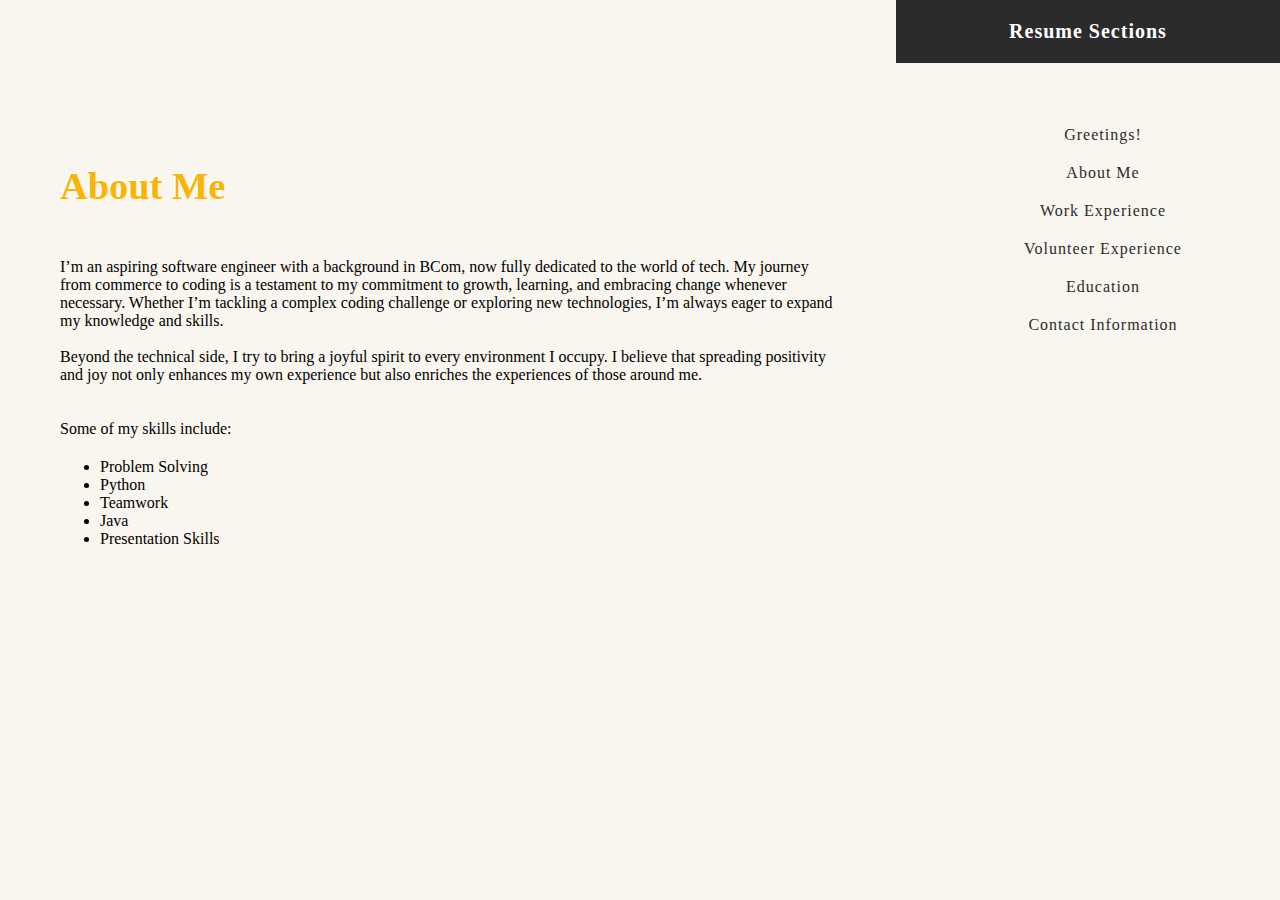
<file: html/about.html>
<!DOCTYPE html>
<html lang="en">
<head>
    <meta charset="UTF-8">
    <meta name="viewport" content="width=device-width, initial-scale=1.0">
    <title>CV, See Me</title>  
    <link href="../css/styles.css" rel="stylesheet" />
</head>

<body>
    <header>
        <nav class="navbar" name="resume-sections">
            <section>
            <h2 class="navbar-heading">Resume Sections</h2>
            <ul>
                <li> <a href="../index.html" ><i class="fas landing"></i></class> Greetings! </a></li>
                <li> <a href="./about.html"><i class="fas about"></i> About Me </a></li> <!--will include skills-->
                <li> <a href="./experience.html"><i class="fas exp"></i> Work Experience </a></li>
                <li> <a href="./volunteer.html"><i class="fas vol"></i> Volunteer Experience </a></li>
                <li> <a href="./education.html"><i class="fas edu"></i> Education </a></li>
                <li> <a href="./contact.html"><i class="fas contact"></i> Contact Information </a></li>
            </ul>
            </section>
        </nav>      
    </header>   
    
    <main>
        <section class="pages" id="about-me">
            <h2 class="section-heading" style="font-size:3vw"> About Me</h2>

            <p class="inner-text" >I’m an aspiring software engineer with a background in BCom, now fully dedicated to the world of tech. My journey from commerce to coding is a testament to my commitment to growth, learning, and embracing change whenever necessary. Whether I’m tackling a complex coding challenge or exploring new technologies, I’m always eager to expand my knowledge and skills.
            <br><br>
            Beyond the technical side, I try to bring a joyful spirit to every environment I occupy. I believe that spreading positivity and joy not only enhances my own experience but also enriches the experiences of those around me.
            <br><br><br>
            Some of my skills include:
            </p>
            
            <ul class="skills-list">
                <li>Problem Solving</li>
                <li>Python</li>
                <li>Teamwork</li>
                <li>Java</li>
                <li>Presentation Skills</li>
            </ul>
        </section>
    </main>
    
</body>
</html>
</file>
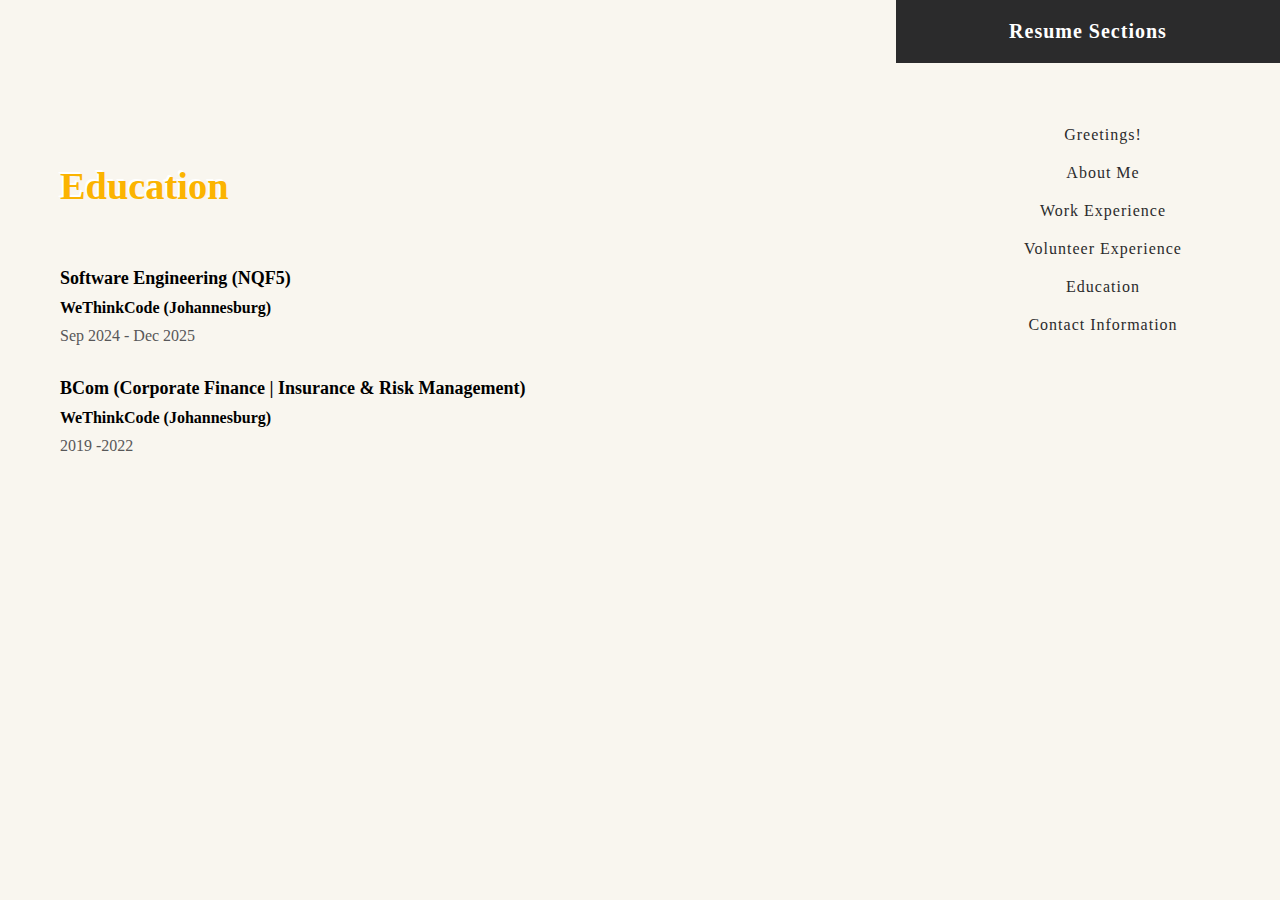
<file: html/education.html>
<!DOCTYPE html>
<html lang="en">
<head>
    <meta charset="UTF-8">
    <meta name="viewport" content="width=device-width, initial-scale=1.0">
    <title>CV, See Me</title>  
    <link href="../css/styles.css" rel="stylesheet" />
</head>

<body>
    <header>
        <nav class="navbar" name="resume-sections">
            <section>
            <h2 class="navbar-heading">Resume Sections</h2>
            <ul>
                <li> <a href="../index.html" ><i class="fas landing"></i></class> Greetings! </a></li>
                <li> <a href="./about.html"><i class="fas about"></i> About Me </a></li> <!--will include skills-->
                <li> <a href="./experience.html"><i class="fas exp"></i> Work Experience </a></li>
                <li> <a href="./volunteer.html"><i class="fas vol"></i> Volunteer Experience </a></li>
                <li> <a href="./education.html"><i class="fas edu"></i> Education </a></li>
                <li> <a href="./contact.html"><i class="fas contact"></i> Contact Information </a></li>
            </ul>
            </section>
        </nav>      
    </header>   
    
    <main>
        <section class="pages" id="education">
            <h3 class="section-heading" style="font-size:3vw">Education</h3>

            <ul class="inner-text">
                <li>
                    <h4 class="experience-item">Software Engineering (NQF5)</h4>
                    <p class="company">WeThinkCode (Johannesburg)</p>
                    <p class="date-range">Sep 2024 - Dec 2025</p>
                </li>
                <br>
                <li>
                    <h4 class="experience-item">BCom (Corporate Finance | Insurance  & Risk Management)</h4>
                    <p class="company">WeThinkCode (Johannesburg)</p>
                    <p class="date-range">2019 -2022</p>
                </li>
            </ul>
        </section>
    </main>
</body>
</html>
</file>
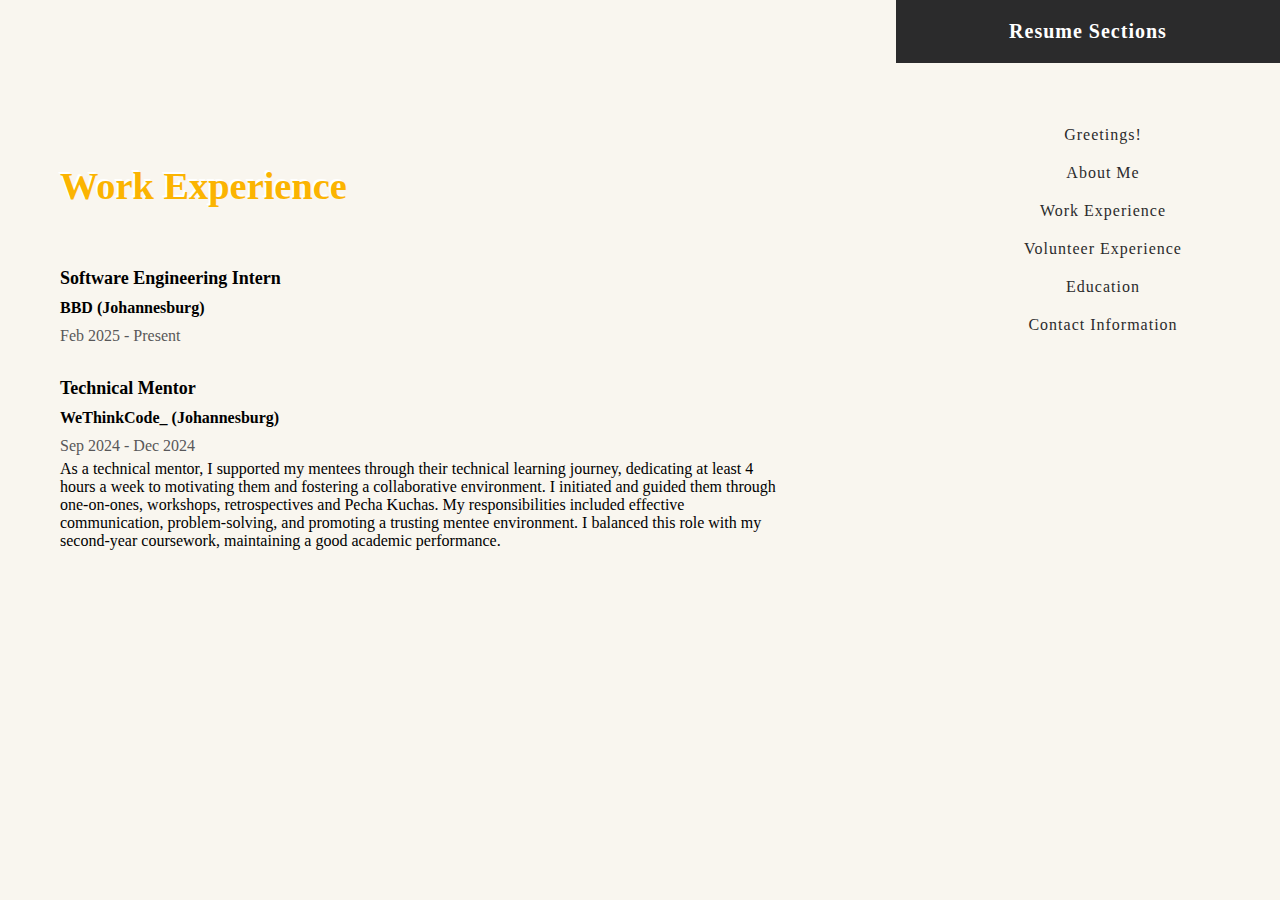
<file: html/experience.html>
<!DOCTYPE html>
<html lang="en">
<head>
    <meta charset="UTF-8">
    <meta name="viewport" content="width=device-width, initial-scale=1.0">
    <title>CV, See Me</title>  
    <link href="../css/styles.css" rel="stylesheet" />
</head>

<body>
    <header>
        <nav class="navbar" name="resume-sections">
            <section>
            <h2 class="navbar-heading">Resume Sections</h2>
            <ul>
                <li> <a href="../index.html" ><i class="fas landing"></i></class> Greetings! </a></li>
                <li> <a href="./about.html"><i class="fas about"></i> About Me </a></li> <!--will include skills-->
                <li> <a href="./experience.html"><i class="fas exp"></i> Work Experience </a></li>
                <li> <a href="./volunteer.html"><i class="fas vol"></i> Volunteer Experience </a></li>
                <li> <a href="./education.html"><i class="fas edu"></i> Education </a></li>
                <li> <a href="./contact.html"><i class="fas contact"></i> Contact Information </a></li>
            </ul>
            </section>
        </nav>      
    </header>   
    
    <main>
        <section class="pages" id="experience">
            <h3 class="section-heading" style="font-size:3vw">Work Experience</h3>

            <ul class="inner-text">
                <li>
                    <h4 class="experience-item">Software Engineering Intern</h4>
                    <p class="company">BBD (Johannesburg)</p>
                    <p class="date-range">Feb 2025 - Present</p>
                </li>
                <br>
                <li>
                    <h4 class="experience-item">Technical Mentor</h4>
                    <p class="company">WeThinkCode_ (Johannesburg)</p>
                    <p class="date-range">Sep 2024 - Dec 2024</p>
                    <p class="summary">As a technical mentor, I supported my mentees through their technical learning journey, dedicating at least 4 hours a week to motivating them and fostering a collaborative environment. I initiated and guided them through one-on-ones, workshops, retrospectives and Pecha Kuchas. My responsibilities included effective communication, problem-solving, and promoting a trusting mentee environment.
                    I balanced this role with my second-year coursework, maintaining a good academic performance.</p>

                </li>
            </ul>
        </section>
    </main>
</body>
</html>
</file>
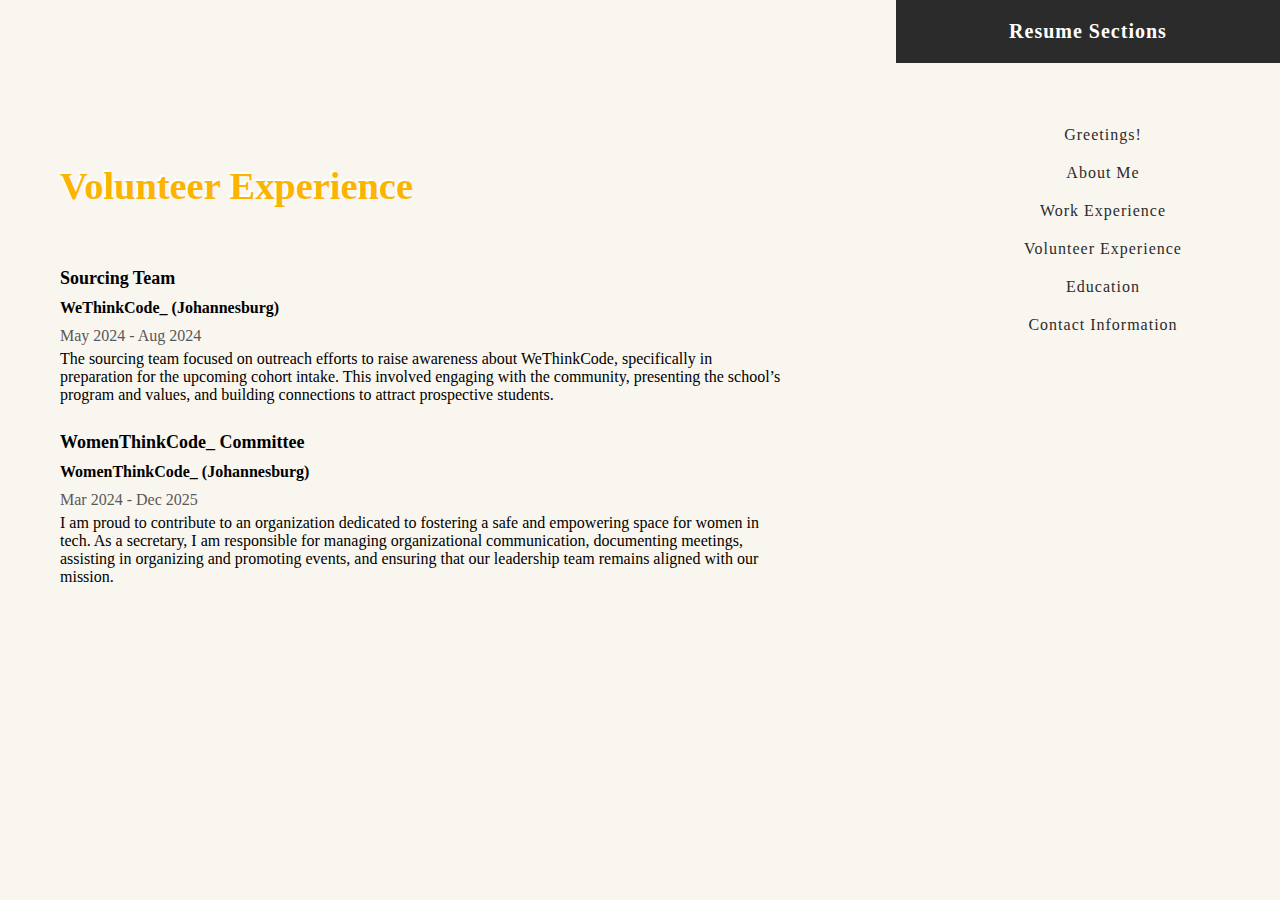
<file: html/volunteer.html>
<!DOCTYPE html>
<html lang="en">
<head>
    <meta charset="UTF-8">
    <meta name="viewport" content="width=device-width, initial-scale=1.0">
    <title>CV, See Me</title>  
    <link href="../css/styles.css" rel="stylesheet" />
</head>

<body>
    <header>
        <nav class="navbar" name="resume-sections">
            <section>
            <h2 class="navbar-heading">Resume Sections</h2>
            <ul>
                <li> <a href="../index.html" ><i class="fas landing"></i></class> Greetings! </a></li>
                <li> <a href="./about.html"><i class="fas about"></i> About Me </a></li> 
                <li> <a href="./experience.html"><i class="fas exp"></i> Work Experience </a></li>
                <li> <a href="./volunteer.html"><i class="fas vol"></i> Volunteer Experience </a></li>
                <li> <a href="./education.html"><i class="fas edu"></i> Education </a></li>
                <li> <a href="./contact.html"><i class="fas contact"></i> Contact Information </a></li>
            </ul>
            </section>
        </nav>      
    </header>   
    
    <main>
        <section class="pages" id="volunteer">
            <h3 class="section-heading" style="font-size:3vw">Volunteer Experience</h3>

            <ul class="inner-text" >
                <li>
                    <h4 class="experience-item">Sourcing Team</h4>
                    <p class="company">WeThinkCode_ (Johannesburg)</p>
                    <p class="date-range">May 2024 - Aug 2024</p>
                    <p class="summary">The sourcing team focused on outreach efforts to raise awareness about WeThinkCode, specifically in preparation for the upcoming cohort intake. This involved engaging with the community, presenting the school’s program and values, and building connections to attract prospective students.</p>
                </li>
                <br>
                <li>
                    <h4 class="experience-item">WomenThinkCode_ Committee</h4>
                    <p class="company">WomenThinkCode_ (Johannesburg)</p>
                    <p class="date-range">Mar 2024 - Dec 2025</p>
                    <p class="summary">I am proud to contribute to an organization dedicated to fostering a safe and empowering space for women in tech. As a secretary, I am responsible for managing organizational communication, documenting meetings, assisting in organizing and promoting events, and ensuring that our leadership team remains aligned with our mission.</p>
                </li>
            </ul>
        </section>
    </main>
</body>
</html>
</file>
<file: css/styles.css>
:root{
    --section-heading-colour: #fbb401;
    --heading-colour: #2b2b2c;
    --date-font-color: hsl(240, 1%, 38%);
    --section-bg-colour: #f9f6ef;

    --navbar-width: 30%;
    --section-heights: 800px;
}

*{
    margin: 0%;
    padding: 0%;
    box-sizing: border-box;    
}

html {
    font-family: Verdana, 'Times New Roman', Times, sans-serif;
}

body {
    background-color: #f9f6ef;
}
/* media query */

/* TEXT */
h1 {
    /* font-size: 400%; */
    font-weight: bold;
    color: var(--heading-colour);
    text-shadow: #ffffff -2px -2px;
    
    display: inline-block;
    position: absolute;
    right: calc(3% + var(--navbar-width));
    top: 20%;
    
}

#greeting {
    /* font-size: 30%; */
    font-weight: bold;    
    color: var(--heading-colour);
    text-shadow: #ffffff -1px -1px;


    display: inline-block;
    position: absolute;
    right: calc(3% + var(--navbar-width));
    top: 13%;
}

#current-role{
    /* font-size: 140%; */
    font-weight: bold;    
    color: var(--heading-colour);
    text-shadow: #ffffff -1px -1px;


    display: inline-block;
    position: absolute;
    right: calc(4% + var(--navbar-width));
    top: 30%;
}

#location {
    font-weight: bold;    
    color: var(--heading-colour);
    text-shadow: #ffffff -1px -1px;


    display: inline-block;
    position: absolute;
    right: calc(4% + var(--navbar-width));
    top: 60%;
}

#weather {
    font-weight: bold;    
    color: var(--heading-colour);
    text-shadow: #ffffff -1px -1px;


    display: inline-block;
    position: absolute;
    right: calc(8% + var(--navbar-width));
    top: 64%;
}

#temperature {
    font-weight: bold;    
    color: var(--heading-colour);
    text-shadow: #ffffff -1px -1px;


    display: inline-block;
    position: absolute;
    right: calc(6% + var(--navbar-width));
    top: 67%;
}

.inner-text {
    padding: 60px;
}

.section-heading {
    font-size: 220%;
    font-weight: bold;
    color: var(--section-heading-colour);
    text-shadow: #ffffff -2px -2px;

    margin-top: 100px;
    margin-bottom: -10px;
    margin-left: 60px;
}

ul.skills-list {
    list-style: disc;
    margin: -40px 0px 0px 100px;
}

.summary {
    padding-right: 50px;
}

.experience-item {
    font-weight: bold;
    font-size: 18px;
    margin: 10px 0px;
}

.company {
    font-weight: bold;
    margin: 10px 0px;
}

.date-range {
    color:#585859;
    margin: 5px 0px;
}

/* PAGES */
section.pages {
    background-color: var(--section-bg-colour);
    
    display: inline-block;
    position: static;
    height: var(--section-heights);
    width: calc(100% - var(--navbar-width));

    margin-top: 64px;    
}

/* IMAGES */
img.landing { 
    
    top: 240px;
    display: inline-block;
    position: relative;
    left: 18%;
    
    --fade-amount: 80%;
    -webkit-mask-image: radial-gradient(circle, black, black var(--fade-amount), transparent 85%);
    mask-image: radial-gradient(circle, black, black var(--fade-amount), transparent 85%);
}

img.contact { 
    width: 250px;
    
    top: 50px;
    display: inline-block;
    position: relative;
    left: 12%;
    
    --fade-amount: 80%;
    -webkit-mask-image: radial-gradient(circle, black, black var(--fade-amount), transparent 85%);
    mask-image: radial-gradient(circle, black, black var(--fade-amount), transparent 85%);
}

/* BUTTONS */
.button-scheme {
    border-style: groove;
    border-radius: 10px;
    padding: 20px;

    display: inline-block;
    position: fixed;
    right: calc(6% + var(--navbar-width));
    top:400px;

    color: #fbb401;
    font-size: 100%;
    text-decoration: none;
    font-family: 'Franklin Gothic Medium', 'Arial Narrow', Arial, sans-serif;
    background-color: #fbb40144;
}

.button-scheme-email{
    border-style: groove;
    border-radius: 10px;
    padding: 25px;
    width: 16%;
    height: 9%;

    display: inline-block;
    position: fixed;
    left: calc(100% - 55%);
    top:270px;

    color: #fbb401;
    font-size: 120%;
    text-align: center;
    text-decoration: none;
    font-family: 'Franklin Gothic Medium', 'Arial Narrow', Arial, sans-serif;
    background-color: #fbb40144;
}

.button-scheme-linkedin{
    border-style: groove;
    border-radius: 10px;
    padding: 25px;
    width: 16%;
    height: 9%;

    display: inline-block;
    position: fixed;
    left: calc(100% - 55%);
    top: 395px;

    color: #fbb401;
    font-size: 120%;
    text-align: center;
    text-decoration: none;
    font-family: 'Franklin Gothic Medium', 'Arial Narrow', Arial, sans-serif;
    background-color: #fbb40144;
}

.button-scheme-github{
    border-style: groove;
    border-radius: 10px;
    padding: 25px;
    width: 16%;
    height: 9%;

    display: inline-block;
    position: fixed;
    left: calc(100% - 55%);
    top:520px;

    color: #fbb401;
    font-size: 130%;
    text-align: center;
    text-decoration: none;
    font-family: 'Franklin Gothic Medium', 'Arial Narrow', Arial, sans-serif;
    background-color: #fbb40144;
}

/* NAV-BAR */
header .navbar {
    display: inline-block;
    position:absolute;
    right: 0;
    height: var(--section-heights);
    width: var(--navbar-width);
    
    background: var(--section-bg-colour);
}

.navbar:hover {
    background-color: #fbb401;
}

.navbar-heading {
    color: #ffffff;
    font-size: 20px;
    font-weight: bold;
    text-align: center;
    letter-spacing: 1px;
    
    padding: 20px;
    background: var(--heading-colour);
}

ul {
    width: 100%;
    list-style: none;
}


ul li a {
    color: var(--heading-colour);
    text-align: center;
    letter-spacing: 1px;
    text-decoration: none;
    text-transform: capitalize;

    top: 50px;
    padding: 5px 8px;
    display: block;
    position: relative;
    transition: 0.3s;
    overflow: hidden;
}

ul li a i {
    width: 70px;
    font-size: 25px;
    /* text-align: center; */
    padding-left: 30px;
}

ul li:hover a {
    color: #ffffff;
    letter-spacing: 2px;

}
</file>
